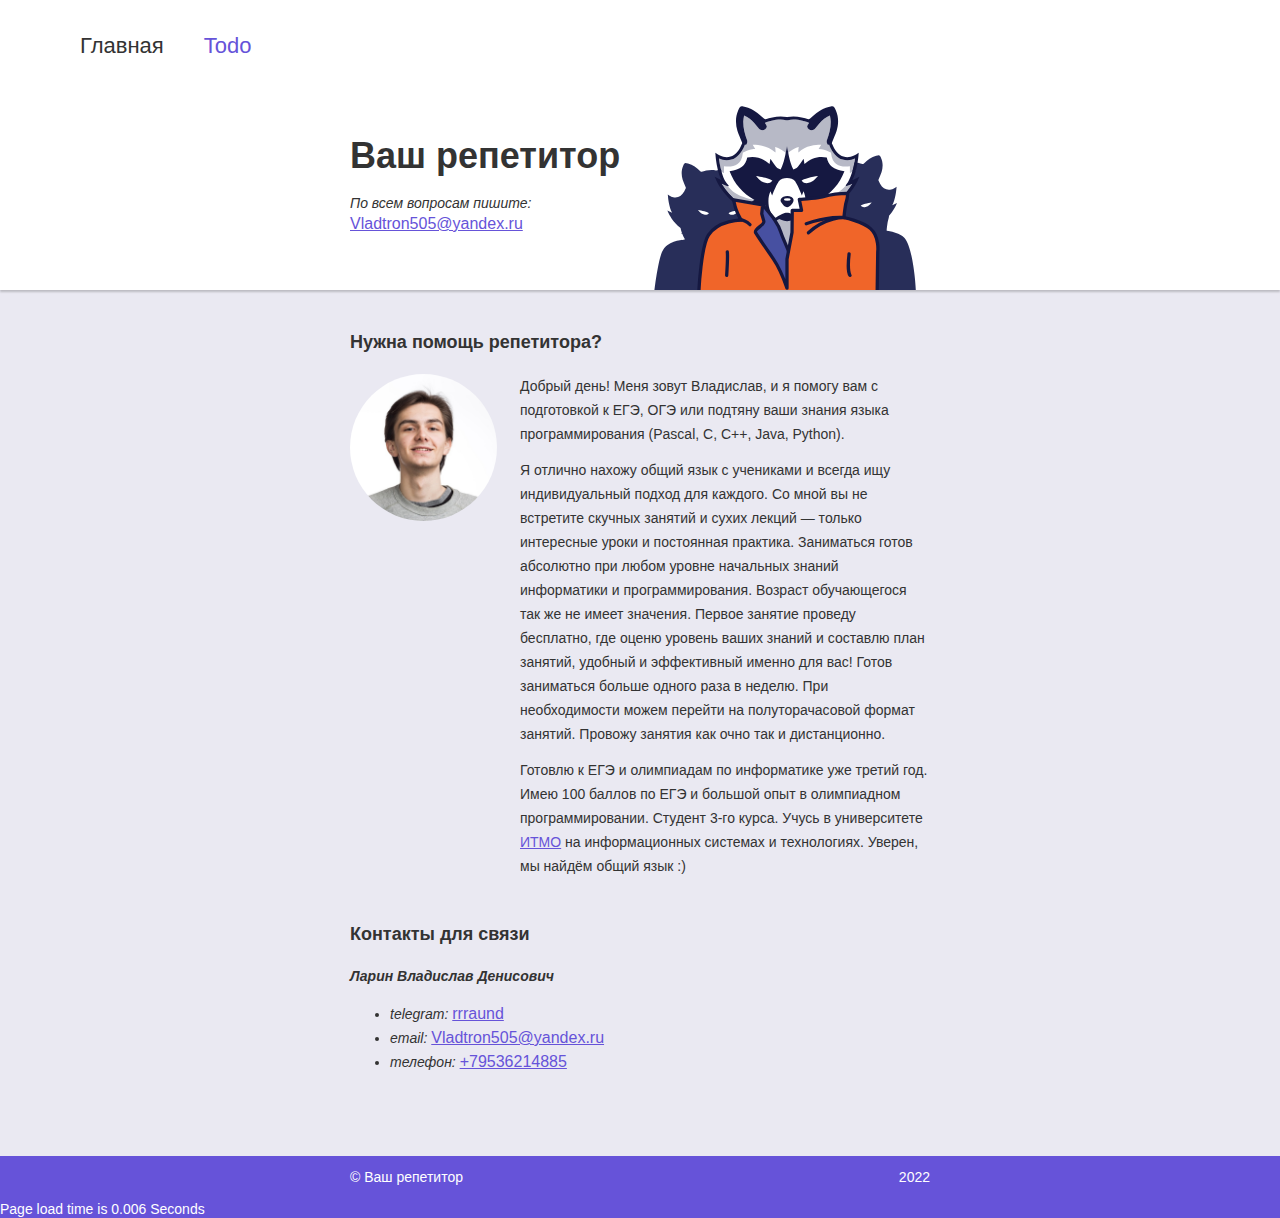
<file: larin-6lab/index.html>
<!DOCTYPE html>
<html lang="ru">
<head>
	<meta charset="utf-8">
	<meta name="viewport" content="width=device-width, initial-scale=1.0">
	<link rel="stylesheet" href="css/style.css">
	<title>Репетитор Владислав</title>
	<script rel="script" src="js/load_time.js"></script>
	<script rel="script" src="js/state.js"></script>
</head>
<body class="page">
	<header class="page-header">
		<nav>
			<ul>
				<li>
					<a href="index.html">Главная</a>
				</li>
				<li>
					<a href="todo.html">Todo</a>
				</li>
			</ul>
		</nav>
		<div class="container">
			<h1 class="page-title">Ваш репетитор</h1>
			<p><i>По всем вопросам пишите:</i><br><a href="mailto:Vladtron505@yandex.ru">Vladtron505@yandex.ru</a></p>
		</div>
	</header>
	<main>
		<section class="about container">
			<h2 class="section-title">Нужна помощь репетитора?</h2>
			<img class="about-image" src="img/me1.jpg" width="150">
			<div class="about-content">
				<p>Добрый день! Меня зовут Владислав, и я помогу вам с подготовкой к ЕГЭ, ОГЭ или подтяну ваши знания языка программирования (Pascal, C, C++, Java, Python).</p>
				<p>Я отлично нахожу общий язык с учениками и всегда ищу индивидуальный подход для каждого. Со мной вы не встретите скучных занятий и сухих лекций — только интересные уроки и постоянная практика. Заниматься готов абсолютно при любом уровне начальных знаний информатики и программирования. Возраст обучающегося так же не имеет значения. Первое занятие проведу бесплатно, где оценю уровень ваших знаний и составлю план занятий, удобный и эффективный именно для вас!
				Готов заниматься больше одного раза в неделю. При необходимости можем перейти на полуторачасовой формат занятий. Провожу занятия как очно так и дистанционно.</p>
				<p>Готовлю к ЕГЭ и олимпиадам по информатике уже третий год. Имею 100 баллов по ЕГЭ и большой опыт в олимпиадном программировании. Студент 3-го курса. Учусь в университете <a href="https://itmo.ru/ru/">ИТМО</a> на информационных системах и технологиях. Уверен, мы найдём общий язык :)</p>
			</div>
		</section>
		<section class="contacts container">
			<h2 class="section-title">Контакты для связи</h2>
			<p class="contacts-name"><i>Ларин Владислав Денисович</i></p>
			<ul>
				<li><i>telegram:</i> <a href="https://t.me/rrraund">rrraund</a></li>
				<li><i>email:</i> <a href="mailto:Vladtron505@yandex.ru">Vladtron505@yandex.ru</a></li>
				<li><i>телефон:</i> <a href="tel:+79536214885">+79536214885</a></li>
			</ul>
		</section>
	</main>
	<footer class="page-footer">
		<div class="container">
			<p>© Ваш репетитор</p>
			<p>2022</p>
		</div>
		<div>
			<p id="load_time"></p>
		</div>
	</footer>
</body>
</html>
</file>
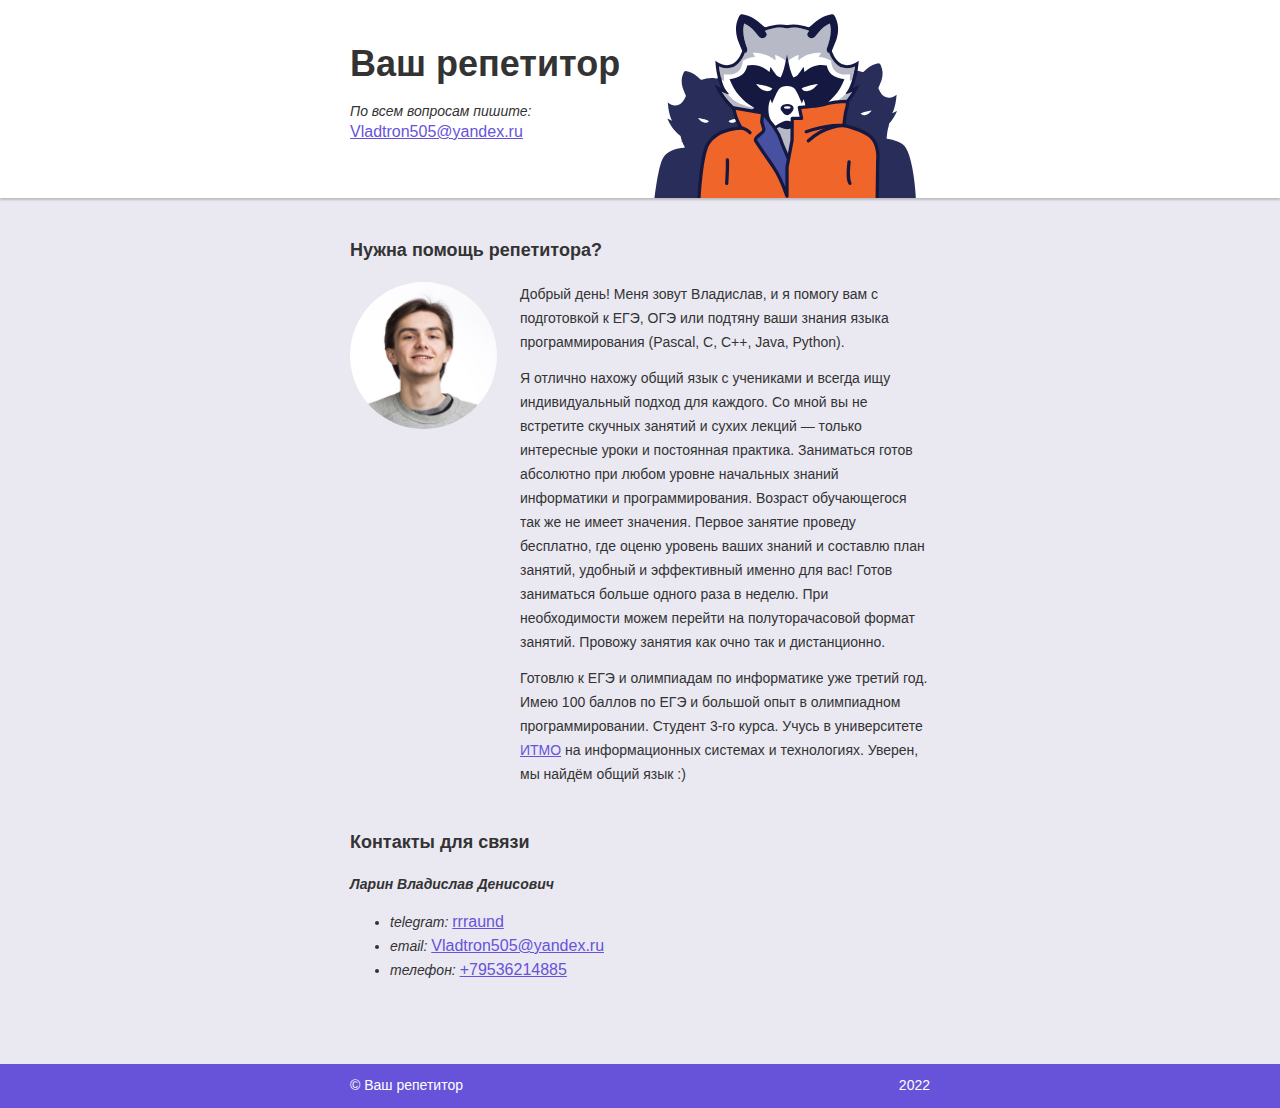
<file: Web/lab1/index.html>
<!DOCTYPE html>
<html lang="ru">
<head>
	<meta charset="utf-8">
	<meta name="viewport" content="width=device-width, initial-scale=1.0">
	<link rel="stylesheet" href="style.css">
	<title>Репетитор Владислав</title>
</head>
<body class="page">
	<header class="page-header">
		<div class="container">
			<h1 class="page-title">Ваш репетитор</h1>
			<p><i>По всем вопросам пишите:</i><br><a href="mailto:Vladtron505@yandex.ru">Vladtron505@yandex.ru</a></p>
		</div>
	</header>
	<main>
		<section class="about container">
			<h2 class="section-title">Нужна помощь репетитора?</h2>
			<img class="about-image" src="img/me1.jpg" width="150">
			<div class="about-content">
				<p>Добрый день! Меня зовут Владислав, и я помогу вам с подготовкой к ЕГЭ, ОГЭ или подтяну ваши знания языка программирования (Pascal, C, C++, Java, Python).</p>
				<p>Я отлично нахожу общий язык с учениками и всегда ищу индивидуальный подход для каждого. Со мной вы не встретите скучных занятий и сухих лекций — только интересные уроки и постоянная практика. Заниматься готов абсолютно при любом уровне начальных знаний информатики и программирования. Возраст обучающегося так же не имеет значения. Первое занятие проведу бесплатно, где оценю уровень ваших знаний и составлю план занятий, удобный и эффективный именно для вас!
				Готов заниматься больше одного раза в неделю. При необходимости можем перейти на полуторачасовой формат занятий. Провожу занятия как очно так и дистанционно.</p>
				<p>Готовлю к ЕГЭ и олимпиадам по информатике уже третий год. Имею 100 баллов по ЕГЭ и большой опыт в олимпиадном программировании. Студент 3-го курса. Учусь в университете <a href="https://itmo.ru/ru/">ИТМО</a> на информационных системах и технологиях. Уверен, мы найдём общий язык :)</p>
			</div>
		</section>
		<section class="contacts container">
			<h2 class="section-title">Контакты для связи</h2>
			<p class="contacts-name"><i>Ларин Владислав Денисович</i></p>
			<ul>
				<li><i>telegram:</i> <a href="https://t.me/rrraund">rrraund</a></li>
				<li><i>email:</i> <a href="mailto:Vladtron505@yandex.ru">Vladtron505@yandex.ru</a></li>
				<li><i>телефон:</i> <a href="tel:+79536214885">+79536214885</a></li>
			</ul>
		</section>
	</main>
	<footer class="page-footer">
		<div class="container">
			<p>© Ваш репетитор</p>
			<p>2022</p>
		</div>
	</footer>
</body>
</html>
</file>
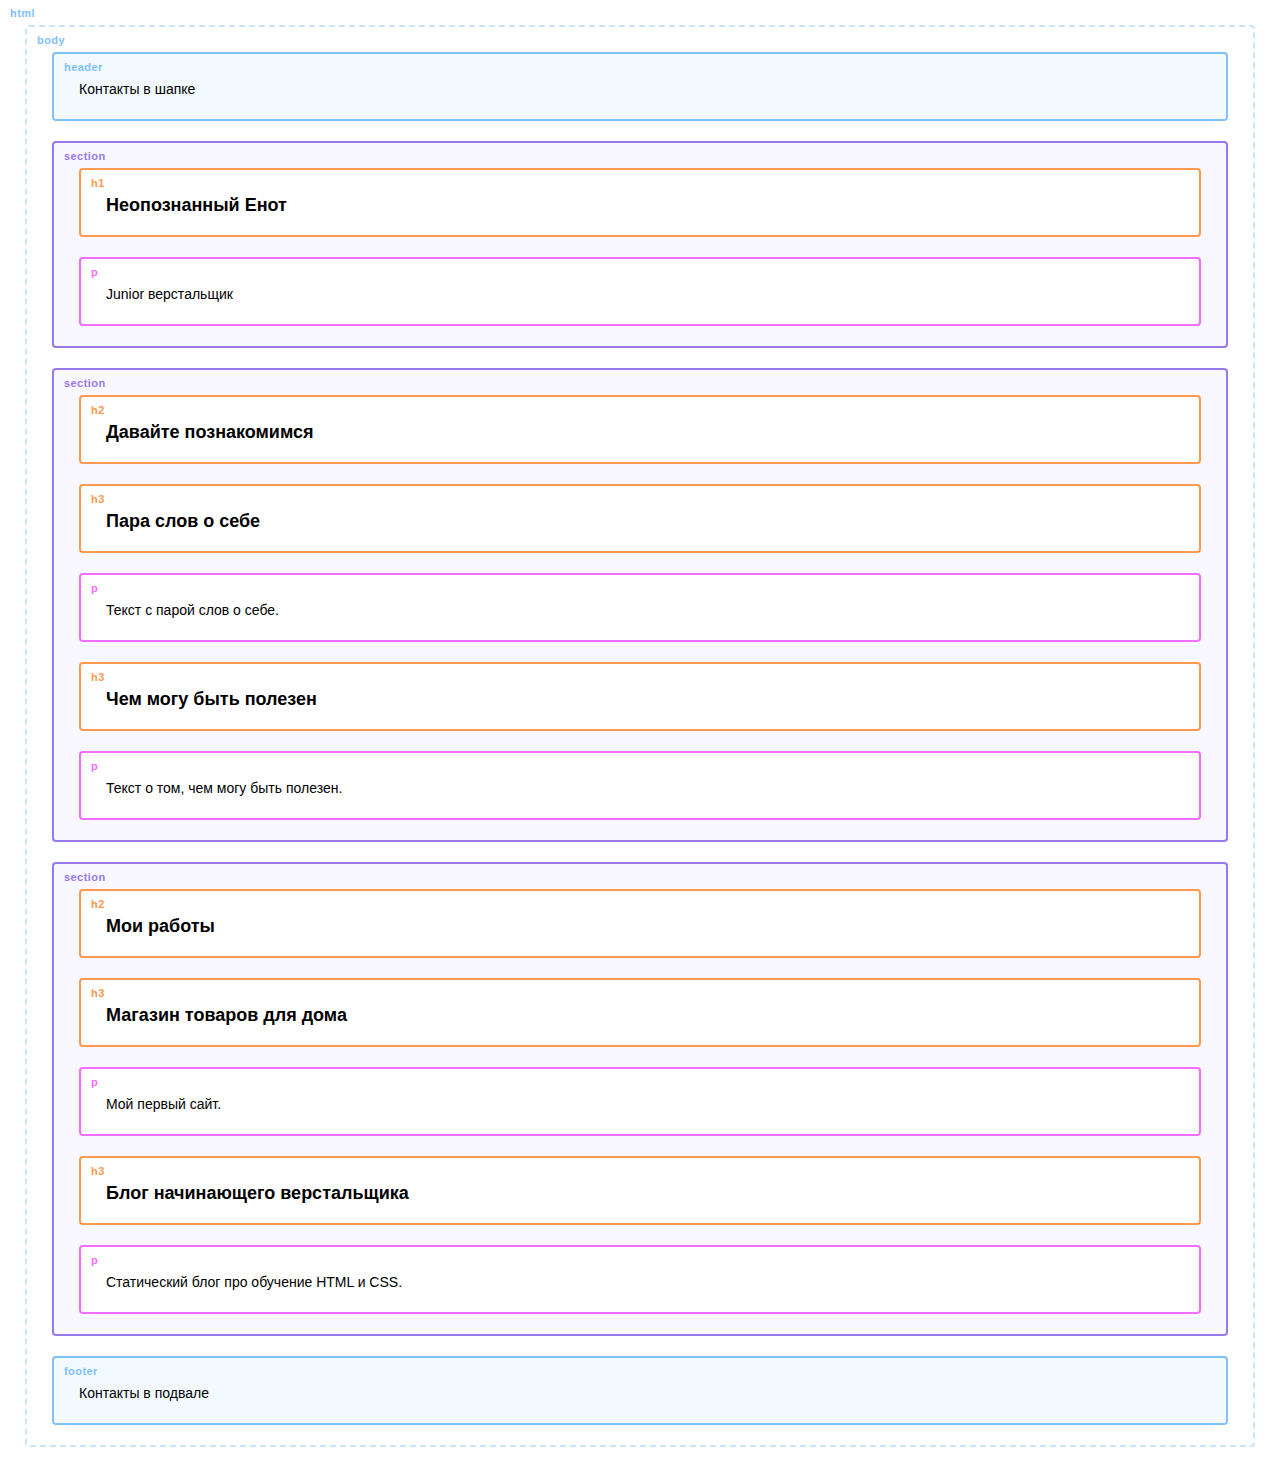
<file: Web/portfolio-step-1/portfolio-step-1/index.html>
<!DOCTYPE html>
<html lang="ru">
  <head>
    <meta charset="UTF-8">
    <link rel="stylesheet" href="outlines.css">
    <title>Портфолио Junior верстальщика</title>
  </head>

  <body>
    <header class="page-header">
      Контакты в шапке
    </header>

    <section class="hero-image">
      <h1 class="heading">Неопознанный Енот</h1>
      <p>Junior верстальщик</p>
    </section>

    <section class="intro">
      <h2 class="subheading">Давайте познакомимся</h2>
      <h3>Пара слов о себе</h3>
      <p>Текст с парой слов о себе.</p>
      <h3>Чем могу быть полезен</h3>
      <p>Текст о том, чем могу быть полезен.</p>
    </section>

    <section class="portfolio">
      <h2 class="subheading">Мои работы</h2>

      <h3>Магазин товаров для дома</h3>
      <p>Мой первый сайт.</p>

      <h3>Блог начинающего верстальщика</h3>
      <p>Статический блог про обучение HTML и CSS.</p>
    </section>

    <footer class="page-footer">
      Контакты в подвале
    </footer>
  </body>
</html>
</file>
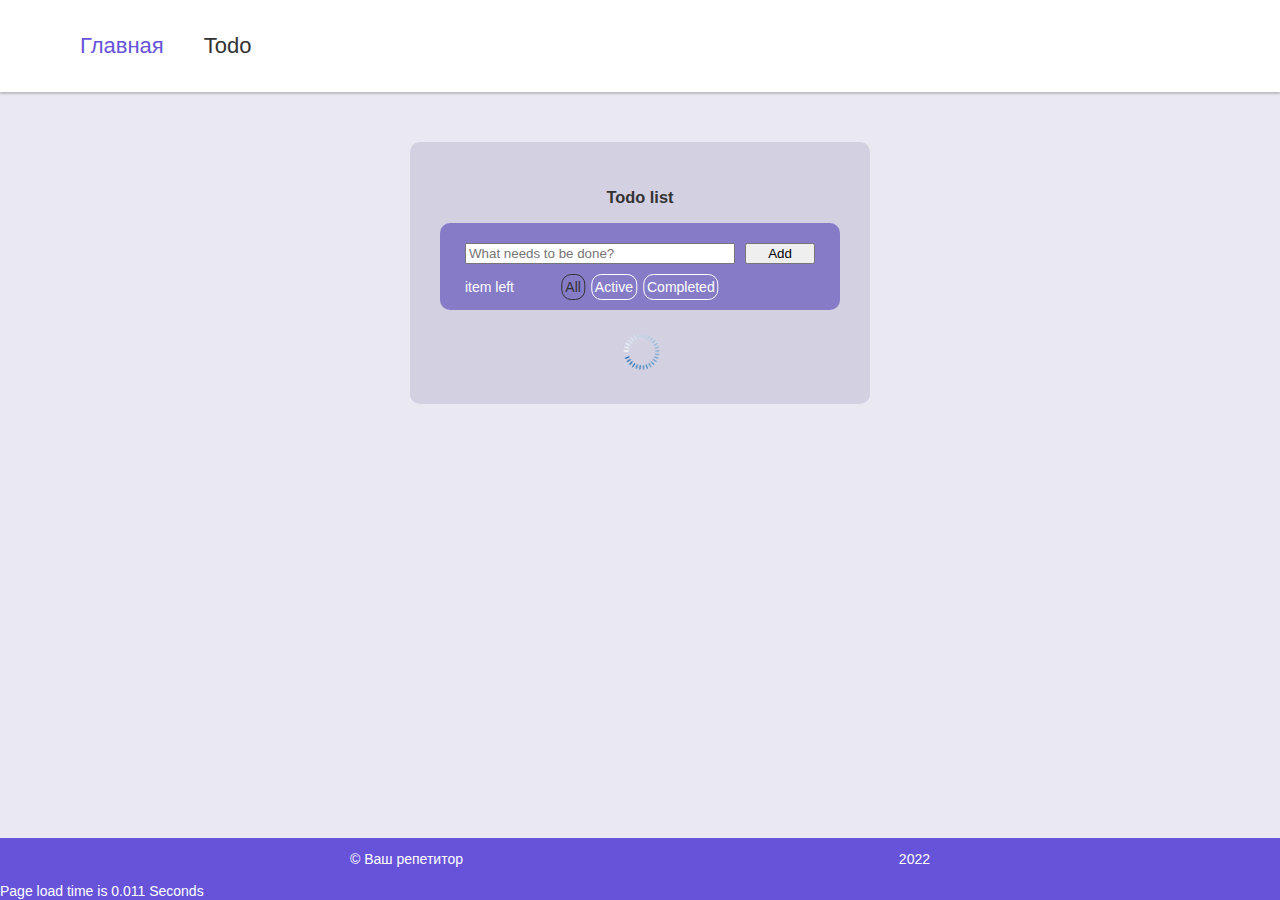
<file: larin-6lab/todo.html>
<!DOCTYPE html>
<html lang="ru">
<head>
    <meta charset="utf-8">
    <meta name="viewport" content="width=device-width, initial-scale=1.0">
    <link rel="stylesheet" href="css/style.css">
    <link rel="stylesheet" href="css/todo.css">
    <title>Репетитор Владислав</title>
    <script rel="script" src="js/load_time.js"></script>
    <script rel="script" src="js/state.js"></script>
    <script rel="script" src="js/todo.js"></script>
    <script rel="script" src="js/request.js"></script>
</head>
<body class="page">
<header class="page-header">
    <nav>
        <ul>
            <li>
                <a href="index.html">Главная</a>
            </li>
            <li>
                <a href="todo.html">Todo</a>
            </li>
        </ul>
    </nav>
</header>
<main>
    <div class="todo">
        <h3>
            Todo list
        </h3>
        <div>
            <form onsubmit="addTask();return false;">
                <label>
                    <input placeholder="What needs to be done?">
                </label>
                <button type="submit">Add</button>
            </form>
        </div>
        <div class="states">
            <p>item left</p>
            <div class="state">
                <p onclick="state(0)" class="active">All</p>
                <p onclick="state(1)">Active</p>
                <p onclick="state(2)">Completed</p>
            </div>
        </div>
        <img alt="preloader" class="image none" id="preloader" src="img/preloader.gif">
        <img alt="error" class="image none" id="error" src="img/error.jpg">
        <template>
            <div class="task">
                <label>
                    <input type="checkbox" onclick="changeState(this)">
                </label>
                <p>a</p>
                <button onclick="deleteTask(this)">Удалить</button>
            </div>
        </template>
    </div>
</main>
<footer class="page-footer">
    <div class="container">
        <p>© Ваш репетитор</p>
        <p>2022</p>
    </div>
    <div>
        <p id="load_time"></p>
    </div>
</footer>
</body>
</html>
</file>
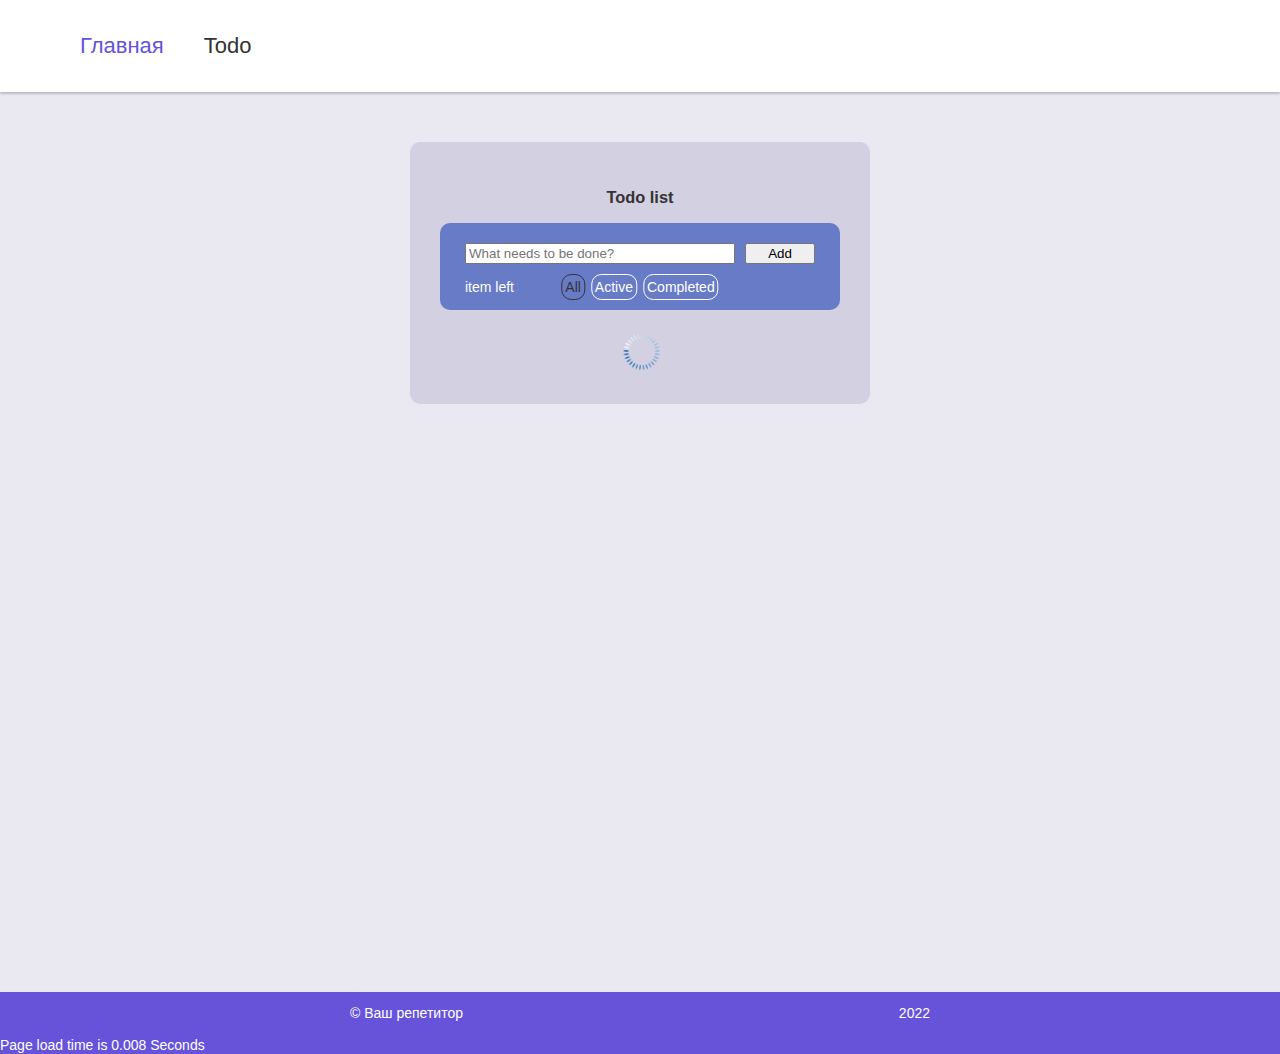
<file: larin-lab-new-7/todo.html>
<!DOCTYPE html>
<html lang="ru">
<head>
    <meta charset="utf-8">
    <meta name="viewport" content="width=device-width, initial-scale=1.0">
    <link rel="stylesheet" href="css/style.css">
    <link rel="stylesheet" href="css/todo.css">
    <title>Репетитор Владислав</title>
    <script rel="script" src="js/scrollr.min.js"></script>
    <script rel="script" src="js/load_time.js"></script>
    <script rel="script" src="js/state.js"></script>
    <script type="text/javascript">
        var s;
        window.addEventListener('load', function () {
            s = skrollr.init(); //инициализация
        })
    </script>
    <script rel="script" src="js/todo.js"></script>
    <script rel="script" src="js/request.js"></script>
</head>
<body class="page">
<header class="page-header">
    <nav>
        <ul>
            <li>
                <a href="index.html">Главная</a>
            </li>
            <li>
                <a href="todo.html">Todo</a>
            </li>
        </ul>
    </nav>
</header>
<main>
    <div class="todo">
        <h3>
            Todo list
        </h3>
        <div>
            <form data-0="background:rgb(104,123,199);transform:rotate(0deg);" data-100="background:rgb(164,123,199);transform:rotate(360deg);" onsubmit="addTask();return false;">
                <label>
                    <input placeholder="What needs to be done?">
                </label>
                <button type="submit">Add</button>
            </form>
        </div>
        <div data-0="background:rgb(104,123,199);transform:rotate(0deg);" data-100="background:rgb(164,123,199);transform:rotate(360deg);" class="states">
            <p>item left</p>
            <div class="state">
                <p onclick="state(0)" class="active">All</p>
                <p onclick="state(1)">Active</p>
                <p onclick="state(2)">Completed</p>
            </div>
        </div>
        <img alt="preloader" class="image none" id="preloader" src="img/preloader.gif">
        <img alt="error" class="image none" id="error" src="img/error.jpg">
        <template>
            <div class="task" data-0="background:rgb(104,123,199);" data-500="background:rgb(164,123,199);">
                <label>
                    <input type="checkbox" onclick="changeState(this)">
                </label>
                <p>a</p>
                <button onclick="deleteTask(this)">Удалить</button>
            </div>
        </template>
    </div>
</main>
<footer class="page-footer">
    <div class="container">
        <p>© Ваш репетитор</p>
        <p>2022</p>
    </div>
    <div>
        <p id="load_time"></p>
    </div>
</footer>
</body>
</html>
</file>
<file: larin-6lab/css/style.css>
* {
  box-sizing: border-box;
}

.container {
  width: 580px;
  margin: 0 auto;
}

.page {
  display: flex;
  flex-direction: column;
  min-width: 640px;
  min-height: 100vh;
  margin: 0;
  font-family: "Verdana", "Tahoma", sans-serif;
  font-size: 14px;
  line-height: 18px;
  color: #333333;
  background-color: #eae9f2;
}

.section-title {
  width: 100%;
  margin: 0;
  margin-bottom: 20px;
  padding: 0;
  font-weight: bold;
  font-size: 18px;
  line-height: 24px;
}

a {
  color: #6653d9;
}

a:focus {
  outline-color: #b6aaff;
}

.page-header {
  margin-bottom: 40px;
  color: #333333;
  background-color: #ffffff;
  box-shadow: 0 2px 2px rgba(0, 0, 0, 0.2);
}

.page-header .container {
  padding-top: 40px;
  padding-bottom: 40px;
  background-image: url("../img/raccoons.svg");
  background-repeat: no-repeat;
  background-position: bottom right;
  background-size: 290px 212px;
}

.page-header a {
  font-size: 16px;
  line-height: 24px;
}

.page-title {
  margin: 0;
  margin-bottom: 4px;
  padding: 0;
  font-weight: bold;
  font-size: 36px;
  line-height: 48px;
}

.about {
  display: flex;
  flex-wrap: wrap;
  justify-content: space-between;
  margin-bottom: 32px;
 }

.about-image {
   width: 147px;
   height: 147px;
   border-radius: 50%;
 }

.about-content {
   width: 410px;
   font-size: 14px;
   line-height: 24px;
 }

.about-content p {
   margin: 0;
   margin-bottom: 12px;
   padding: 0;
 }

.status {
  margin-bottom: 32px;
}

.status p {
  margin: 0;
  padding-top: 12px;
  padding-right: 32px;
  padding-bottom: 16px;
  padding-left: 32px;
  border-radius: 32px 0;
  font-size: 16px;
  line-height: 24px;
  font-style: italic;
  color: #333333;
  background-color: #ffffff;
}

.contacts {
  margin-bottom: 82px;
}

.contacts img {
  width: 146px;
  height: 146px;
  margin-right: 24px;
}

.contacts p {
  margin: 0;
  margin-bottom: 12px;
  padding: 0;
  font-size: 14px;
  line-height: 24px;
}

p.contacts-name {
  margin-top: 20px;
  margin-bottom: 16px;
  font-weight: bold;
  line-height: 20px;
}

.contacts a {
  font-size: 16px;
  line-height: 24px;
}

.page-footer {
  margin-top: auto;
  color: #ffffff;
  background-color: #6653d9;
}

.page-footer .container {
  display: flex;
  align-items: center;
  justify-content: space-between;
  padding-top: 12px;
  padding-bottom: 14px;
}

.page-footer p {
  margin: 0;
  padding: 0;
}

nav ul {
  display: flex;
  padding: 20px 20px 20px 80px;
}

nav ul li {
  margin-right: 40px;
  list-style-type: none;
}

nav ul li a {
  text-decoration: none;
  font-size: 22px !important;
}

nav ul li a:hover {
  text-decoration: underline;
}

.active {
  color: #333333;
}

@media screen and (max-device-width: 500px){

}
</file>
<file: Web/lab1/style.css>
* {
  box-sizing: border-box;
}

.container {
  width: 580px;
  margin: 0 auto;
}

.page {
  display: flex;
  flex-direction: column;
  min-width: 640px;
  min-height: 100vh;
  margin: 0;
  font-family: "Verdana", "Tahoma", sans-serif;
  font-size: 14px;
  line-height: 18px;
  color: #333333;
  background-color: #eae9f2;
}

.section-title {
  width: 100%;
  margin: 0;
  margin-bottom: 20px;
  padding: 0;
  font-weight: bold;
  font-size: 18px;
  line-height: 24px;
}

a {
  color: #6653d9;
}

a:focus {
  outline-color: #b6aaff;
}

.page-header {
  margin-bottom: 40px;
  color: #333333;
  background-color: #ffffff;
  box-shadow: 0 2px 2px rgba(0, 0, 0, 0.2);
}

.page-header .container {
  padding-top: 40px;
  padding-bottom: 40px;
  background-image: url("img/raccoons.svg");
  background-repeat: no-repeat;
  background-position: bottom right;
  background-size: 290px 212px;
}

.page-header a {
  font-size: 16px;
  line-height: 24px;
}

.page-title {
  margin: 0;
  margin-bottom: 4px;
  padding: 0;
  font-weight: bold;
  font-size: 36px;
  line-height: 48px;
}

.about {
  display: flex;
  flex-wrap: wrap;
  justify-content: space-between;
  margin-bottom: 32px;
 }

.about-image {
   width: 147px;
   height: 147px;
   border-radius: 50%;
 }

.about-content {
   width: 410px;
   font-size: 14px;
   line-height: 24px;
 }

.about-content p {
   margin: 0;
   margin-bottom: 12px;
   padding: 0;
 }

.status {
  margin-bottom: 32px;
}

.status p {
  margin: 0;
  padding-top: 12px;
  padding-right: 32px;
  padding-bottom: 16px;
  padding-left: 32px;
  border-radius: 32px 0;
  font-size: 16px;
  line-height: 24px;
  font-style: italic;
  color: #333333;
  background-color: #ffffff;
}

.contacts {
  margin-bottom: 82px;
}

.contacts img {
  width: 146px;
  height: 146px;
  margin-right: 24px;
}

.contacts p {
  margin: 0;
  margin-bottom: 12px;
  padding: 0;
  font-size: 14px;
  line-height: 24px;
}

p.contacts-name {
  margin-top: 20px;
  margin-bottom: 16px;
  font-weight: bold;
  line-height: 20px;
}

.contacts a {
  font-size: 16px;
  line-height: 24px;
}

.page-footer {
  margin-top: auto;
  color: #ffffff;
  background-color: #6653d9;
}

.page-footer .container {
  display: flex;
  align-items: center;
  justify-content: space-between;
  padding-top: 12px;
  padding-bottom: 14px;
}

.page-footer p {
  margin: 0;
  padding: 0;
}
</file>
<file: Web/portfolio-step-1/portfolio-step-1/outlines.css>
html,
body {
  margin: 0;
  font-family: "Arial", sans-serif;
  font-size: 14px;
  line-height: 20px;
}

body {
  min-width: 430px;
  border: 2px dashed #c7e4ff;
}

html::before,
body::before,
header::before,
footer::before,
main::before {
  color: #7fc1ff;
}

main,
header,
footer {
  background-color: #f3faff;
  border: 2px solid #7fc1ff;
}

nav,
section,
article,
aside {
  background-color: #f9f7ff;
  border: 2px solid #9779ec;
}

nav::before,
section::before,
article::before,
aside::before {
  color: #9779ec;
}

h1,
h2,
h3 {
  font-size: 18px;
  background-color: #ffffff;
  border: 2px solid #ff994f;
}

h1::before {
  content: "h1";
  color: #ff994f;
}

h2::before {
  content: "h2";
  color: #ff994f;
}

h3::before {
  content: "h3";
  color: #ff994f;
}

p {
  background-color: #ffffff;
  border: 2px solid #f36dff;
}

p::before {
  color: #f36dff;
  content: "p";
}

* {
  position: relative;
  padding: 25px 25px 20px;
  margin: 0;
  border-radius: 4px;
}

*:not(:last-child) {
  margin-bottom: 20px;
}

*::before {
  position: absolute;
  top: 8px;
  left: 10px;
  font-weight: 700;
  font-size: 11px;
  line-height: 10px;
  letter-spacing: 0.04em;
}

html::before {
  content: "html";
}

body::before {
  content: "body";
}

main::before {
  content: "main";
}

header::before {
  content: "header";
}

footer::before {
  content: "footer";
}

section::before {
  content: "section";
}

article::before {
  content: "article";
}

aside::before {
  content: "aside";
}

nav::before {
  content: "nav";
}
</file>
<file: larin-6lab/css/todo.css>
.page-header {
    margin: 0;
}

h3 {
    text-align: center;
}

.task {
    display: flex;
    align-items: center;
    justify-content: space-between;
    position: relative;
    min-height: 50px;
    margin: 20px 0;
    background: #867bc7;
    color: white;
    border-radius: 10px;
}

.task p {
    position: absolute;
    left: 40px;
    max-width: 255px;
    word-break: break-word;
}

.task input {
    margin-left: 25px;
}
.states {
    display: flex;
    align-items: center;
    position: relative;
    background: #867bc7;
    color: white;
    border-radius: 0 0 10px 10px;
}

.states p {
    margin-left: 25px;
}
.state {
    position: absolute;
    display: flex;
    margin: 0;
    left: 50%;
    margin-right: -50%;
    transform: translate(-50%)
}

.state p {
    margin: 0 3px;
    border: 1px solid;
    border-radius: 10px;
    padding: 3px;
}
.todo {
    width: 460px;
    margin: 50px auto;
    background: #d2d0e1;
    padding: 30px;
    border-radius: 10px;
}

form {
    padding-top: 20px;
    display: flex;
    align-items: center;
    justify-content: space-between;
    background: #867bc7;
    color: white;
    border-radius: 10px 10px 0 0;
}

form input {
    width: 270px;
    margin-left: 25px;
}

button {
    width: 70px;
    margin-right: 25px;
}

.line-through{
    text-decoration: line-through;
}

.none {
    display: none;
}

.image {
    height: 40px;
    width: 40px;
    margin-left: 180px;
    margin-top: 20px;
}
</file>
<file: larin-lab-new-7/css/style.css>
* {
    box-sizing: border-box;
}

.container {
    width: 580px;
    margin: 0 auto;
}

@media screen and (min-device-width: 1300px) {
    .container {
        width: 780px;
    }
}

main {
    min-height: 100vh;
}

.page {
    display: flex;
    flex-direction: column;
    min-width: 640px;
    min-height: 100vh;
    margin: 0;
    font-family: "Verdana", "Tahoma", sans-serif;
    font-size: 14px;
    line-height: 18px;
    color: #333333;
    background-color: #eae9f2;
}

.section-title {
    width: 100%;
    margin: 0;
    margin-bottom: 20px;
    padding: 0;
    font-weight: bold;
    font-size: 18px;
    line-height: 24px;
}

a {
    color: #6653d9;
}

a:focus {
    outline-color: #b6aaff;
}

.page-header {
    margin-bottom: 40px;
    color: #333333;
    background-color: #ffffff;
    box-shadow: 0 2px 2px rgba(0, 0, 0, 0.2);
}

.page-header .container {
    padding: 40px 0;
}

#slide-2 {
    height: 100px;
}

.bcg {
    background-position: 65% 100px;
    background-attachment: fixed;
    background-image: url("../img/raccoons.svg");
    background-repeat: no-repeat;
    background-size: 290px 212px;
}

.bcg-1 {
    height: 200px;
    width: 200px;
    position: absolute;
    left: 0;
    background-repeat: no-repeat;
    background-size: cover;
}

.bcg-2 {
    height: 100px;
    background-image: url('../img/raccoons.svg');
    background-repeat: no-repeat
}

@media screen and (max-device-width: 1000px) {
    .bcg {
        background-position: 80% 100px;

    }
    .bcg-1 {
        height: 0;
        width: 0;
    }
    .bcg-2 {
        height: 0;
    }
    #slide-2 {
        display: none;
    }
}

.page-header a {
    font-size: 16px;
    line-height: 24px;
}

.page-title {
    margin: 0;
    margin-bottom: 4px;
    padding: 0;
    font-weight: bold;
    font-size: 36px;
    line-height: 48px;
}

.about {
    display: flex;
    flex-wrap: wrap;
    justify-content: space-between;
    margin-bottom: 32px;
}

.about-image {
    width: 147px;
    height: 147px;
    border-radius: 50%;
}

.about-content {
    width: 410px;
    font-size: 14px;
    line-height: 24px;
}

.about-content p {
    margin: 0;
    margin-bottom: 12px;
    padding: 0;
}

.status {
    margin-bottom: 32px;
}

.status p {
    margin: 0;
    padding-top: 12px;
    padding-right: 32px;
    padding-bottom: 16px;
    padding-left: 32px;
    border-radius: 32px 0;
    font-size: 16px;
    line-height: 24px;
    font-style: italic;
    color: #333333;
    background-color: #ffffff;
}

.contacts {
    margin-bottom: 82px;
}

.contacts img {
    width: 146px;
    height: 146px;
    margin-right: 24px;
}

.contacts p {
    margin: 0;
    margin-bottom: 12px;
    padding: 0;
    font-size: 14px;
    line-height: 24px;
}

p.contacts-name {
    margin-top: 20px;
    margin-bottom: 16px;
    font-weight: bold;
    line-height: 20px;
}

.contacts a {
    font-size: 16px;
    line-height: 24px;
}

.page-footer {
    margin-top: 0;
    color: #ffffff;
    background-color: #6653d9;
}

.page-footer .container {
    display: flex;
    align-items: center;
    justify-content: space-between;
    padding-top: 12px;
    padding-bottom: 14px;
}

.page-footer p {
    margin: 0;
    padding: 0;
}

nav ul {
    display: flex;
    padding: 20px 20px 20px 80px;
}

nav ul li {
    margin-right: 40px;
    list-style-type: none;
}

nav ul li a {
    text-decoration: none;
    font-size: 22px !important;
}

nav ul li a:hover {
    text-decoration: underline;
}

.active {
    color: #333333;
}

@media screen and (max-device-width: 500px) {

}
</file>
<file: larin-lab-new-7/css/todo.css>
.page-header {
    margin: 0;
}

h3 {
    text-align: center;
}

.task {
    display: flex;
    align-items: center;
    justify-content: space-between;
    position: relative;
    min-height: 50px;
    margin: 20px 0;
    background: #867bc7;
    color: white;
    border-radius: 10px;
}

.task p {
    position: absolute;
    left: 40px;
    max-width: 255px;
    word-break: break-word;
}

.task input {
    margin-left: 25px;
}
.states {
    display: flex;
    align-items: center;
    position: relative;
    background: #687bc7;
    color: white;
    border-radius: 0 0 10px 10px;
}

.states p {
    margin-left: 25px;
}
.state {
    position: absolute;
    display: flex;
    margin: 0;
    left: 50%;
    margin-right: -50%;
    transform: translate(-50%)
}

.state p {
    margin: 0 3px;
    border: 1px solid;
    border-radius: 10px;
    padding: 3px;
}
.todo {
    width: 460px;
    margin: 50px auto;
    background: #d2d0e1;
    padding: 30px;
    border-radius: 10px;
}

form {
    padding-top: 20px;
    display: flex;
    align-items: center;
    justify-content: space-between;
    background: #687bc7;
    color: white;
    border-radius: 10px 10px 0 0;
}

form input {
    width: 270px;
    margin-left: 25px;
}

button {
    width: 70px;
    margin-right: 25px;
}

.line-through{
    text-decoration: line-through;
}

.none {
    display: none;
}

.image {
    height: 40px;
    width: 40px;
    margin-left: 180px;
    margin-top: 20px;
}
</file>
